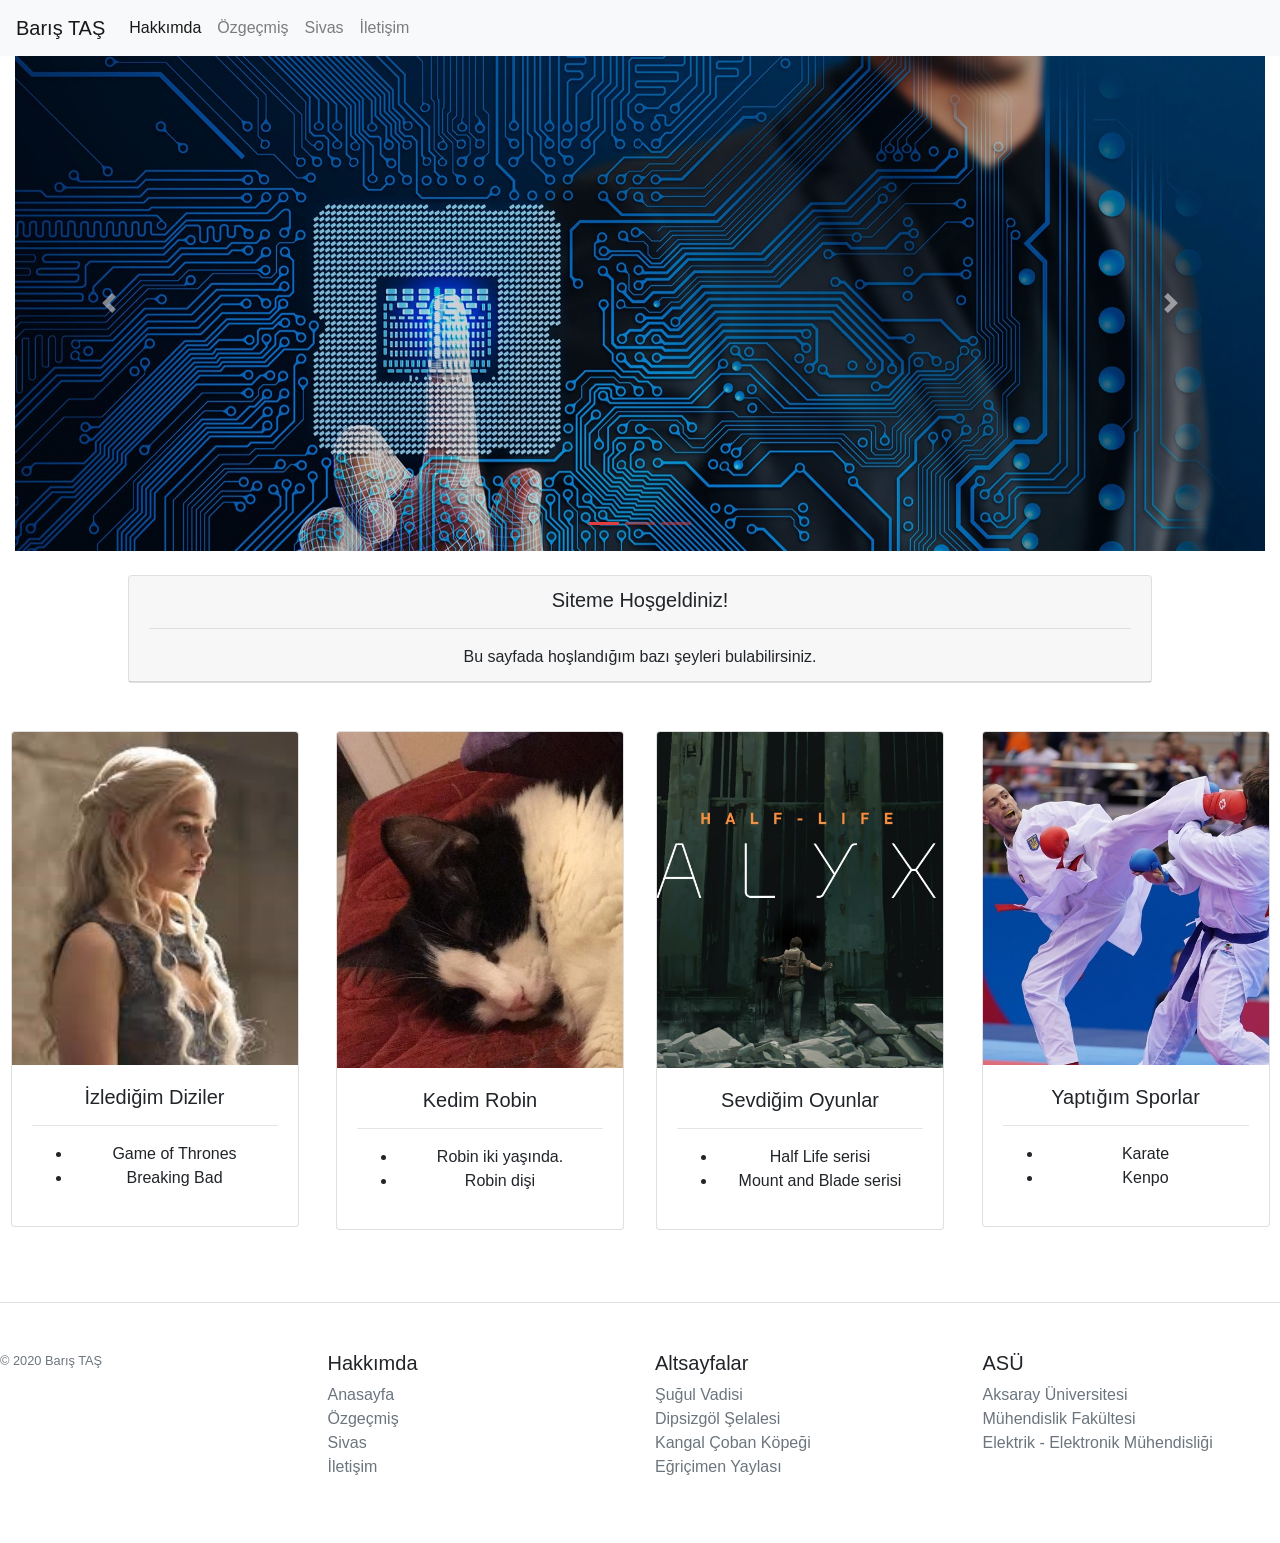
<file: index.html>
<!DOCTYPE html>
<html lang="en">

<head>
    <meta charset="UTF-8">
    <meta name="viewport" content="width=device-width, initial-scale=1.0">
    <link rel="stylesheet" href="css/bootstrap.min.css">
    <link rel="stylesheet" href="css/all.min.css">
    <title>Anasayfa</title>

</head>

<body>
    <!-- navbar start -->
    <nav class="navbar navbar-expand-lg navbar-light bg-light sticky-top">
        <a class="navbar-brand" href="./index.html">Barış TAŞ</a>
        <button class="navbar-toggler" type="button" data-toggle="collapse" data-target="#navbarNav"
            aria-controls="navbarNav" aria-expanded="false" aria-label="Toggle navigation">
            <span class="navbar-toggler-icon"></span>
        </button>
        <div class="collapse navbar-collapse" id="navbarNav">
            <ul class="navbar-nav">
                <li class="nav-item active">
                    <a class="nav-link" href="./index.html">Hakkımda<span class="sr-only">(current)</span></a>
                </li>
                <li class="nav-item ">
                    <a class="nav-link" href="./ozgecmis.html">Özgeçmiş<span class="sr-only">(current)</span></a>
                </li>
                <li class="nav-item">
                    <a class="nav-link " href="./sehrim.html">Sivas</a>
                </li>
                <li class="nav-item">
                    <a class="nav-link " href="./iletisim.html">İletişim</a>
                </li>
            </ul>
        </div>
    </nav>
    <!-- navbar end -->

    <!-- main page start -->
    <div class="container-fluid">
        <div class="row">
            <div class="col-sm">
                <!-- carousel start -->
                <div id="carouselExampleIndicators" class="carousel slide" data-ride="carousel">
                    <ol class="carousel-indicators">
                        <li data-target="#carouselExampleIndicators" data-slide-to="0" class="active"></li>
                        <li data-target="#carouselExampleIndicators" data-slide-to="1"></li>
                        <li data-target="#carouselExampleIndicators" data-slide-to="2"></li>
                    </ol>
                    <div class="carousel-inner">
                        <div class="carousel-item">
                            <img src="./media/mainpage/istanbul.jpg" class="d-block w-100" alt="">
                        </div>
                        <div class="carousel-item">
                            <img src="./media/mainpage/robin.jpg" class="d-block w-100" alt="">
                        </div>
                        <div class="carousel-item active">
                            <img src="./media/mainpage/okan-banner-enstituler-fen-bilgisayar-tezli.jpg"
                                class="d-block w-100" alt="">
                        </div>
                    </div>
                    <a class="carousel-control-prev" href="#carouselExampleIndicators" role="button" data-slide="prev">
                        <span class="carousel-control-prev-icon" aria-hidden="true"></span>
                        <span class="sr-only">Previous</span>
                    </a>
                    <a class="carousel-control-next" href="#carouselExampleIndicators" role="button" data-slide="next">
                        <span class="carousel-control-next-icon" aria-hidden="true"></span>
                        <span class="sr-only">Next</span>
                    </a>
                </div>
                <!-- carousel end -->
                <!-- cards start -->
                <div class="row">
                    <div class="card text-center mt-4 mx-auto" style="width: 1024px;">
                        <div class="card-header">
                            <h5 class="card-title">Siteme Hoşgeldiniz!</h5>
                            <hr>
                            <p class="card-text">Bu sayfada hoşlandığım bazı şeyleri bulabilirsiniz.</p>
                        </div>
                    </div>
                </div>
                <div class="row">
                    <div class="col-md-6 col-lg-3 text-center  col-sm-6 pt-5 mb-4 pl-1 ">
                        <div class="card mx-auto" style="width: 18rem;">
                            <img src="./media/mainpage/khalesii.jpg" style="width:%25;" class="card-img-top">
                            <div class="card-body">

                                <h5 class="card-title">İzlediğim Diziler</h5>
                                <hr>
                                <p class="card-text">
                                    <ul>
                                        <li>Game of Thrones</li>
                                        <li>Breaking Bad</li>
                                    </ul>
                                </p>
                            </div>
                        </div>
                    </div>
                    <div class="col-md-6 col-lg-3 text-center col-sm-6 pt-5 mb-4 ">
                        <div class="card mx-auto" style="width: 18rem;">
                            <img src="./media/mainpage/robin - Kopya.jpg" style="width:%25;" class="card-img-top">
                            <div class="card-body">
                                <h5 class="card-title">Kedim Robin</h5>
                                <hr>
                                <p class="card-text">
                                    <ul>
                                        <li>Robin iki yaşında.</li>
                                        <li>Robin dişi</li>
                                    </ul>
                                </p>
                            </div>
                        </div>
                    </div>
                    <div class="col-md-6 col-lg-3 text-center col-sm-6 pt-5 mb-4 ">
                        <div class="card mx-auto" style="width: 18rem;">
                            <img src="./media/mainpage/hl-alyx.jpg" style="width:%25;" class="card-img-top">
                            <div class="card-body">
                                <h5 class="card-title">Sevdiğim Oyunlar</h5>
                                <hr>
                                <p class="card-text">
                                    <ul>
                                        <li>Half Life serisi</li>
                                        <li>Mount and Blade serisi</li>
                                    </ul>
                                </p>
                            </div>
                        </div>
                    </div>
                    <div class="col-md-6 col-lg-3 text-center col-sm-6 pt-5 mb-4 pr-1">
                        <div class="card mx-auto" style="width: 18rem;">
                            <img src="./media/mainpage/karate.jpg" class="card-img-top">
                            <div class="card-body">
                                <h5 class="card-title">Yaptığım Sporlar</h5>
                                <hr>
                                <p class="card-text">
                                    <ul>
                                        <li>Karate</li>
                                        <li>Kenpo</li>
                                    </ul>
                                </p>
                            </div>
                        </div>
                    </div>
                </div>
                <!-- cards end -->
            </div>
        </div>
    </div>
    <!-- main page end -->
    <!-- footer start -->
    <div id="footer"></div>
    <!-- footer end -->
    <script src="js/jquery-3.4.1.slim.min.js"></script>
    <script src="js/popper.min.js"></script>
    <script src="js/bootstrap.min.js"></script>
    <script src="./footer.js"></script>
</body>

</html>
</file>
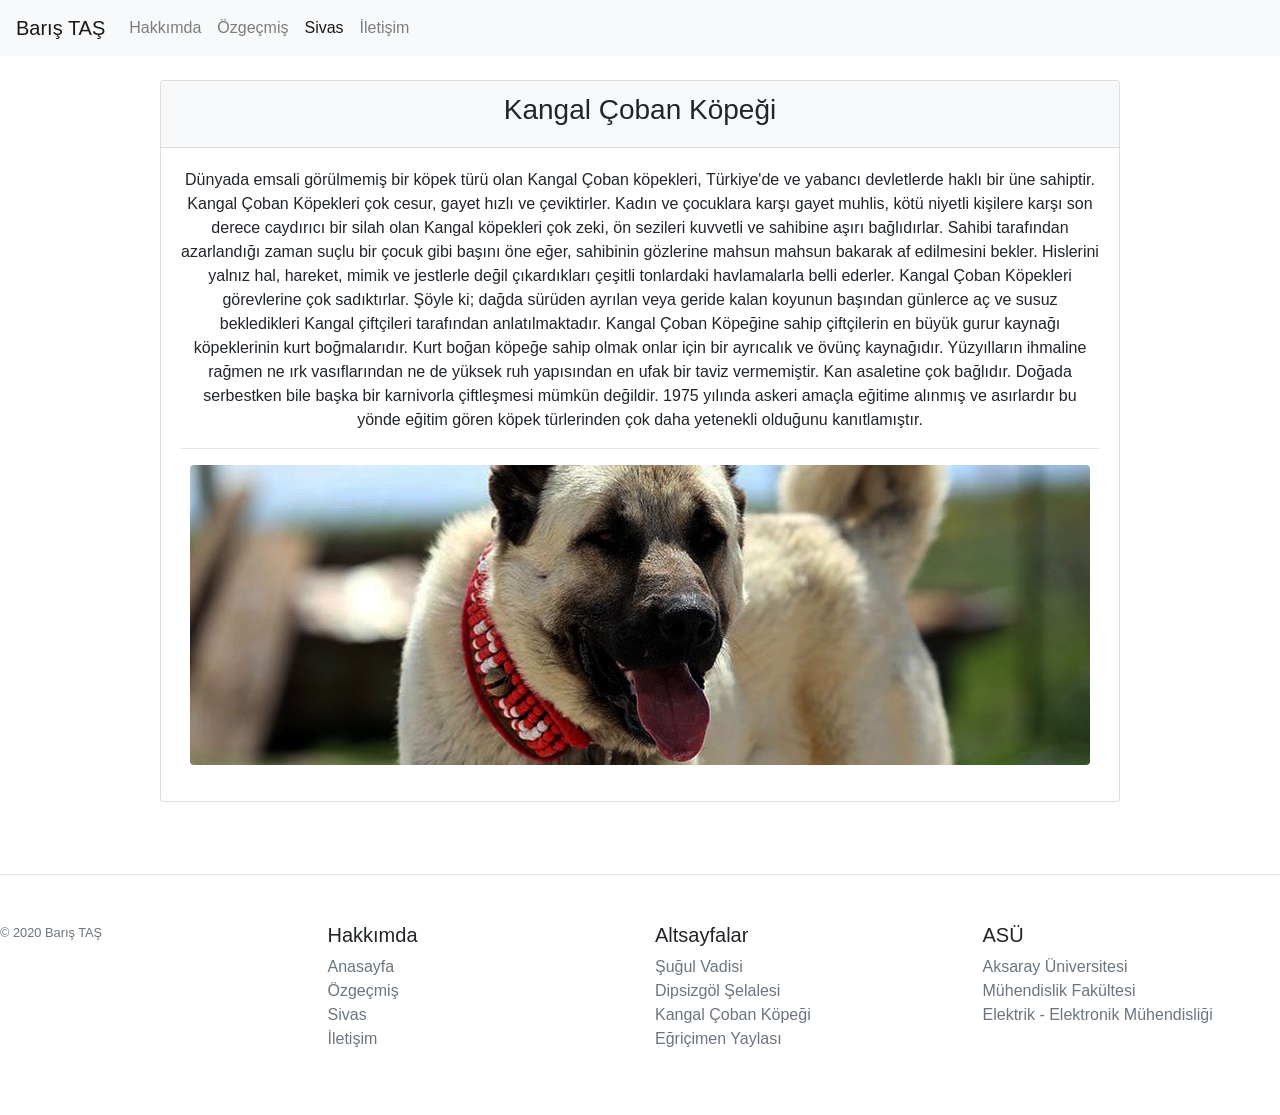
<file: kangal.html>
<!DOCTYPE html>
<html lang="en">

<head>
    <meta charset="UTF-8">
    <meta name="viewport" content="width=device-width, initial-scale=1.0">
    <title>Sivas - Kangal Köpeği</title>
    <link rel="stylesheet" href="css/bootstrap.min.css">
    <link rel="stylesheet" href="css/all.min.css">
</head>

<body>
    <!-- navbar start -->
    <nav class="navbar navbar-expand-lg navbar-light bg-light sticky-top">
        <a class="navbar-brand" href="./index.html">Barış TAŞ</a>
        <button class="navbar-toggler" type="button" data-toggle="collapse" data-target="#navbarNav"
            aria-controls="navbarNav" aria-expanded="false" aria-label="Toggle navigation">
            <span class="navbar-toggler-icon"></span>
        </button>
        <div class="collapse navbar-collapse" id="navbarNav">
            <ul class="navbar-nav">
                <li class="nav-item">
                    <a class="nav-link" href="./index.html">Hakkımda<span class="sr-only">(current)</span></a>
                </li>
                <li class="nav-item ">
                    <a class="nav-link" href="./ozgecmis.html">Özgeçmiş<span class="sr-only">(current)</span></a>
                </li>
                <li class="nav-item active">
                    <a class="nav-link" href="./sehrim.html">Sivas</a>
                </li>
                <li class="nav-item">
                    <a class="nav-link " href="./iletisim.html">İletişim</a>
                </li>
            </ul>
        </div>
    </nav>
    <!-- navbar end -->
    <!-- main page start -->
    <div class="row">
        <div class="col">
            <div class="card mx-auto mb-4 mt-4 w-75">
                <div class="card-header text-center bg-light">
                    <h3>Kangal Çoban Köpeği</h1>
                </div>
                <div class="card-body">
                    <div class="card-text text-center">
                        <p>
                            Dünyada emsali görülmemiş bir köpek türü olan Kangal Çoban köpekleri, Türkiye'de ve yabancı
                            devletlerde haklı bir üne sahiptir. Kangal Çoban Köpekleri çok cesur, gayet hızlı ve
                            çeviktirler. Kadın ve çocuklara karşı gayet muhlis, kötü niyetli kişilere karşı son derece
                            caydırıcı bir silah olan Kangal köpekleri çok zeki, ön sezileri kuvvetli ve sahibine aşırı
                            bağlıdırlar. Sahibi tarafından azarlandığı zaman suçlu bir çocuk gibi başını öne eğer,
                            sahibinin gözlerine mahsun mahsun bakarak af edilmesini bekler. Hislerini yalnız hal,
                            hareket, mimik ve jestlerle değil çıkardıkları çeşitli tonlardaki havlamalarla belli
                            ederler.

                            Kangal Çoban Köpekleri görevlerine çok sadıktırlar. Şöyle ki; dağda sürüden ayrılan veya
                            geride kalan koyunun başından günlerce aç ve susuz bekledikleri Kangal çiftçileri tarafından
                            anlatılmaktadır.

                            Kangal Çoban Köpeğine sahip çiftçilerin en büyük gurur kaynağı köpeklerinin kurt
                            boğmalarıdır. Kurt boğan köpeğe sahip olmak onlar için bir ayrıcalık ve övünç kaynağıdır.

                            Yüzyılların ihmaline rağmen ne ırk vasıflarından ne de yüksek ruh yapısından en ufak bir
                            taviz vermemiştir. Kan asaletine çok bağlıdır. Doğada serbestken bile başka bir karnivorla
                            çiftleşmesi mümkün değildir. 1975 yılında askeri amaçla eğitime alınmış ve asırlardır bu
                            yönde eğitim gören köpek türlerinden çok daha yetenekli olduğunu kanıtlamıştır.
                            <hr>
                            <img src="./media/sivas/kangal.jpg" alt="" class="img-fluid rounded mx-auto">
                        </p>
                    </div>

                </div>
            </div>
        </div>
    </div>
    </div>
    <!-- main page end -->
    <!-- footer start -->
    <div id="footer"></div>
    <!-- footer end -->
    <script src="./footer.js"></script>
    <script src="js/jquery-3.4.1.slim.min.js"></script>
    <script src="js/popper.min.js"></script>
    <script src="js/bootstrap.min.js"></script>
</body>

</html>
</file>
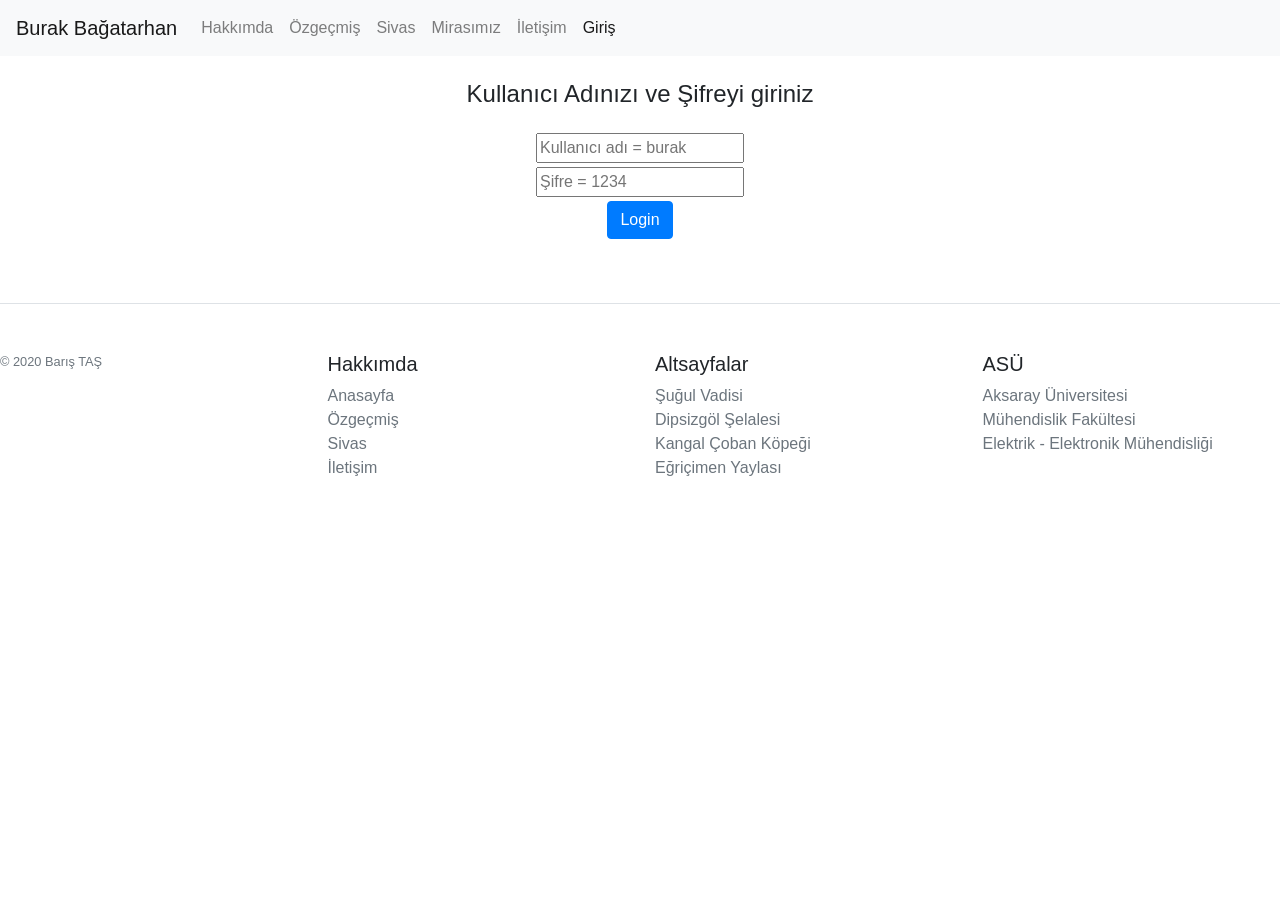
<file: logTrue.html>
<!-- Bu sayfa login submit olunca açılan sayfadır -->
<!DOCTYPE html>
<html lang="en">
<head>
    <meta charset="UTF-8">
    <meta name="viewport" content="width=device-width, initial-scale=1.0">
    <title>Login formunun yollandığı sayfa</title>
</head>
<body>
<?php
if (isset($_POST['login']) && !empty($_POST['username']) && !empty($_POST['password'])) {
if ($_POST['username'] == 'burak' && $_POST['password'] == '1234') {
    echo '<h3>Doğru bilgileri girdin ', $_POST['username'], "<br> Sekiz saniye içinde anasayfaya yönlendirilecek.</h3>";
    header( "refresh:8;url=index.html" );
    // header 8 saniye sonra index.html'e yönlendirme yapacak
}else {
    echo "<script>
    alert('Yanlış bilgi girildi. Tamama tıklanınca login sayfasına yönlendirilecek.');
    window.location = 'login.html' </script>";
    // Alert bir javascript fonksiyonu. Bundan dolayı script etiketiyle yazıldı. Giriş bilgileri yanlışsa alert box açacak.
    // Alert box'ta ok'e basınca login sayfasına geri gideceğiz.
}
}
?>
</body>
</html>
</file>
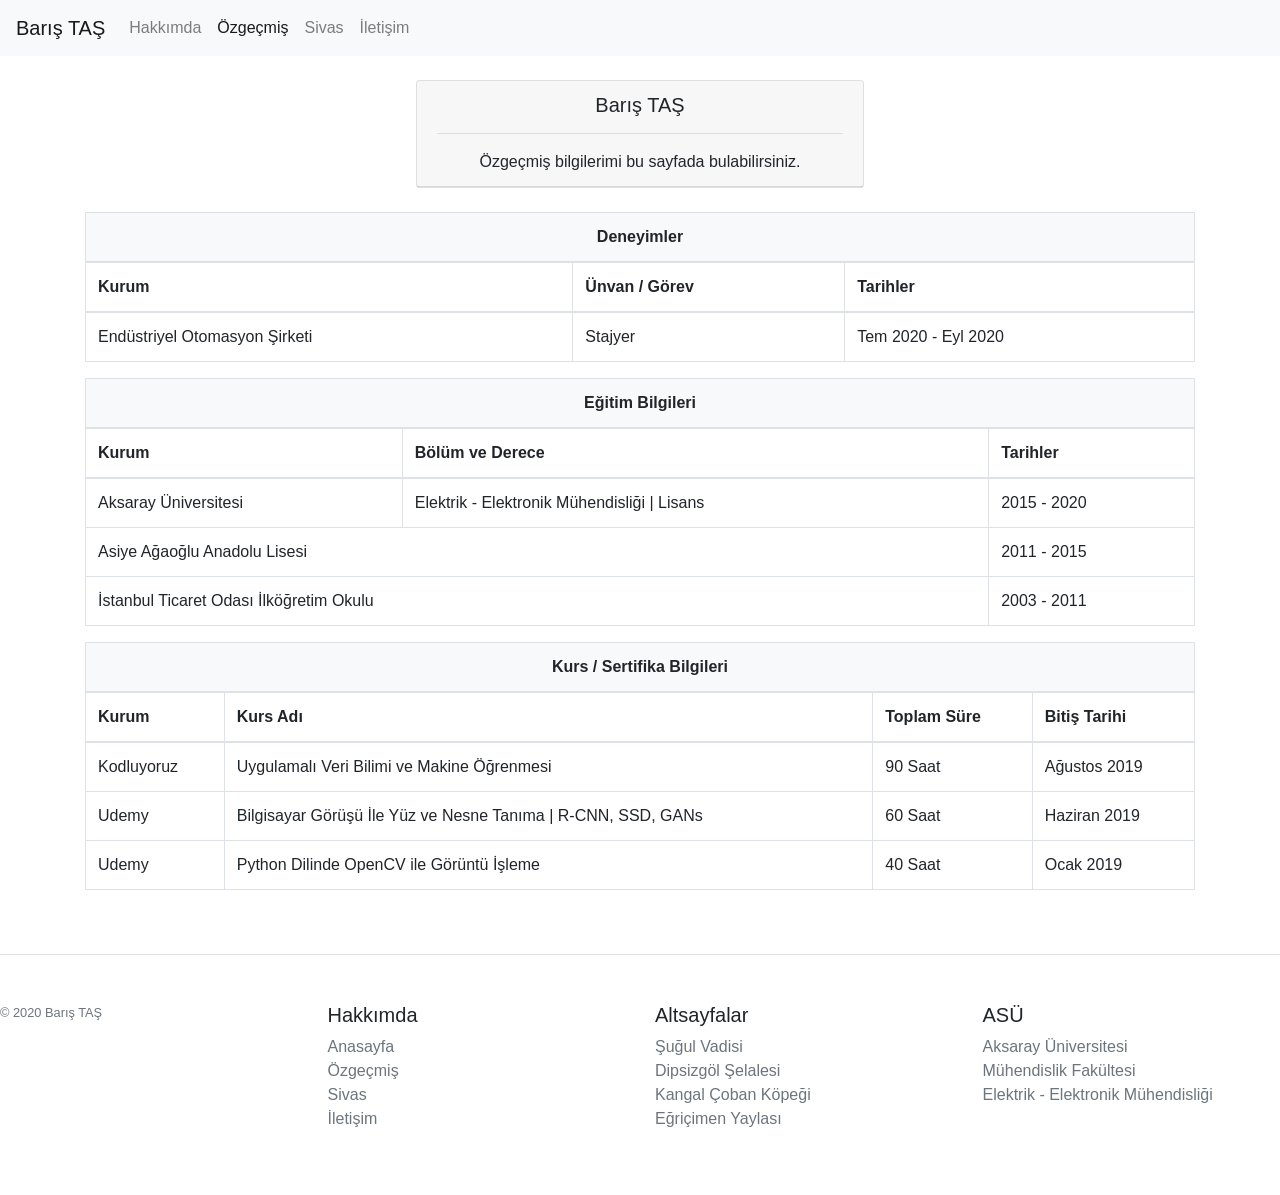
<file: ozgecmis.html>
<!DOCTYPE html>
<html lang="en">

<head>
    <meta charset="UTF-8">
    <meta name="viewport" content="width=device-width, initial-scale=1.0">
    <title>Özgeçmiş</title>
    <link rel="stylesheet" href="css/bootstrap.min.css">
    <link rel="stylesheet" href="css/all.min.css">
</head>

<body>
    <!-- navbar start -->
    <nav class="navbar navbar-expand-lg navbar-light bg-light sticky-top">
        <a class="navbar-brand" href="./index.html">Barış TAŞ</a>
        <button class="navbar-toggler" type="button" data-toggle="collapse" data-target="#navbarNav"
            aria-controls="navbarNav" aria-expanded="false" aria-label="Toggle navigation">
            <span class="navbar-toggler-icon"></span>
        </button>
        <div class="collapse navbar-collapse" id="navbarNav">
            <ul class="navbar-nav">
                <li class="nav-item">
                    <a class="nav-link" href="./index.html">Hakkımda<span class="sr-only">(current)</span></a>
                </li>
                <li class="nav-item active">
                    <a class="nav-link" href="./ozgecmis.html">Özgeçmiş<span class="sr-only">(current)</span></a>
                </li>
                <li class="nav-item">
                    <a class="nav-link" href="./sehrim.html">Sivas</a>
                </li>
                <li class="nav-item">
                    <a class="nav-link " href="./iletisim.html">İletişim</a>
                </li>
            </ul>
        </div>
    </nav>
    <!-- navbar end -->
    <div class="container">
        <div class="row">
            <div class="card text-center mt-4 mb-4 mx-auto" style="width: 448px;">
                <div class="card-header">
                    <h5 class="card-title">Barış TAŞ</h5>
                    <hr>
                    <p class="card-text">Özgeçmiş bilgilerimi bu sayfada bulabilirsiniz.</p>
                </div>
            </div>
        </div>
        <!-- jobs tab start -->
        <div class="row">
            <div class="col-sm">
                <table class="table table-bordered">
                    <thead>
                        <tr scope="col">
                            <th scope="col" colspan="3" class="text-center bg-light">Deneyimler</th>
                        </tr>
                        <tr>
                            <th scope="col">Kurum</th>
                            <th scope="col">Ünvan / Görev</th>
                            <th scope="col">Tarihler</th>
                        </tr>
                    </thead>
                    <tbody>
                        <tr>
                            <td>Endüstriyel Otomasyon Şirketi</td>
                            <td>Stajyer</td>
                            <td>Tem 2020 - Eyl 2020</td>
                        </tr>
                    </tbody>
                </table>
            </div>
        </div>
        <!-- jobs tab end -->
        <!-- schools start -->
        <div class="row">
            <div class="col-sm">
                <table class="table table-bordered">
                    <thead>
                        <tr scope="col">
                            <th scope="col" colspan="3" class="text-center bg-light">Eğitim Bilgileri</th>
                        </tr>
                        <tr>
                            <th scope="col">Kurum</th>
                            <th scope="col">Bölüm ve Derece</th>
                            <th scope="col">Tarihler</th>
                        </tr>
                    </thead>
                    <tbody>
                        <tr>
                            <td>Aksaray Üniversitesi</td>
                            <td>Elektrik - Elektronik Mühendisliği | Lisans</td>
                            <td>2015 - 2020</td>
                        </tr>
                        <tr>
                            <td colspan="2">Asiye Ağaoğlu Anadolu Lisesi</td>
                            <td>2011 - 2015</td>
                        </tr>
                        <tr>
                            <td colspan="2">İstanbul Ticaret Odası İlköğretim Okulu</td>
                            <td>2003 - 2011</td>
                        </tr>
                    </tbody>
                </table>
            </div>
        </div>
        <!-- schools end -->
        <!-- certificates start -->
        <div class="row">
            <div class="col-sm">
                <table class="table table-bordered">
                    <thead>
                        <tr scope="col">
                            <th scope="col" colspan="4" class="text-center bg-light">Kurs / Sertifika Bilgileri</th>
                        </tr>
                        <tr>
                            <th scope="col">Kurum</th>
                            <th scope="col">Kurs Adı</th>
                            <th scope="col">Toplam Süre</th>
                            <th scope="col">Bitiş Tarihi</th>
                        </tr>
                    </thead>
                    <tbody>
                        <tr>
                            <td>Kodluyoruz</td>
                            <td>Uygulamalı Veri Bilimi ve Makine Öğrenmesi</td>
                            <td>90 Saat</td>
                            <td>Ağustos 2019</td>
                        </tr>
                        <tr>
                            <td>Udemy</td>
                            <td>Bilgisayar Görüşü İle Yüz ve Nesne Tanıma | R-CNN, SSD, GANs</td>
                            <td>60 Saat</td>
                            <td>Haziran 2019</td>
                        </tr>
                        <tr>
                            <td>Udemy</td>
                            <td>Python Dilinde OpenCV ile Görüntü İşleme</td>
                            <td>40 Saat</td>
                            <td>Ocak 2019</td>
                        </tr>
                    </tbody>
                </table>
            </div>
        </div>
        <!-- certificates end -->
    </div>
    <!-- footer start -->
    <div id="footer"></div>
    <!-- footer end -->
    <script src="./footer.js"></script>
    <script src="js/jquery-3.4.1.slim.min.js"></script>
    <script src="js/popper.min.js"></script>
    <script src="js/bootstrap.min.js"></script>
</body>

</html>
</file>
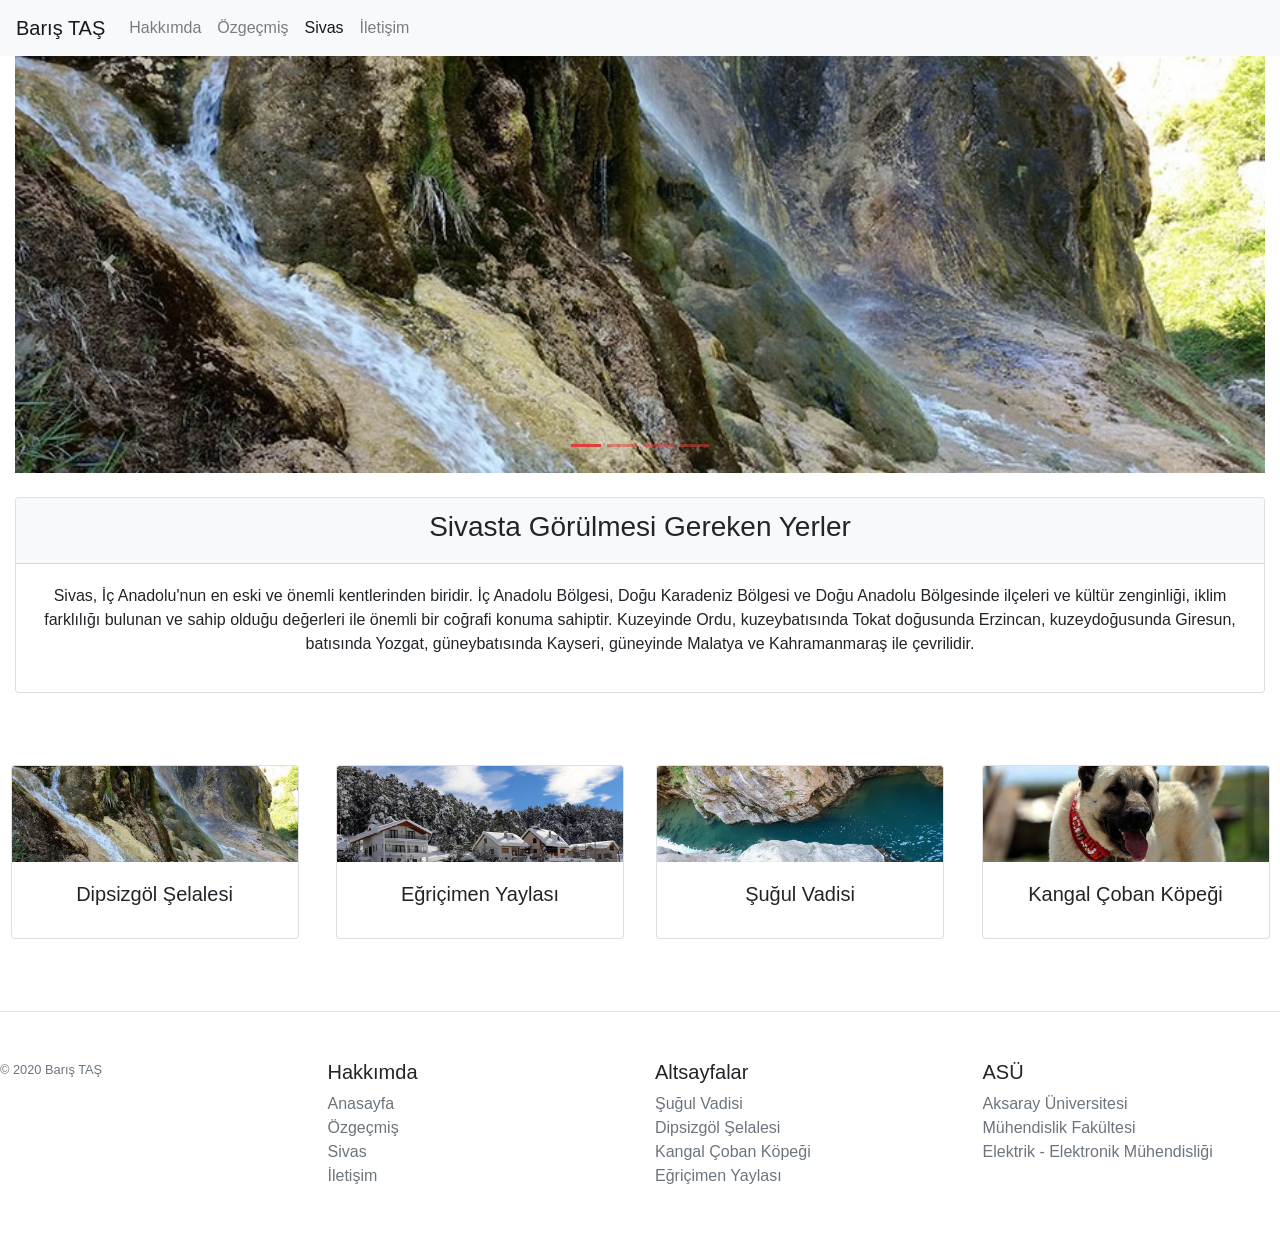
<file: sehrim.html>
<!DOCTYPE html>
<html lang="en">

<head>
    <meta charset="UTF-8">
    <meta name="viewport" content="width=device-width, initial-scale=1.0">
    <title>Sivas</title>
    <link rel="stylesheet" href="css/bootstrap.min.css">
    <link rel="stylesheet" href="css/all.min.css">
</head>

<body>
    <!-- navbar start -->
    <nav class="navbar navbar-expand-lg navbar-light bg-light sticky-top">
        <a class="navbar-brand" href="./index.html">Barış TAŞ</a>
        <button class="navbar-toggler" type="button" data-toggle="collapse" data-target="#navbarNav"
            aria-controls="navbarNav" aria-expanded="false" aria-label="Toggle navigation">
            <span class="navbar-toggler-icon"></span>
        </button>
        <div class="collapse navbar-collapse" id="navbarNav">
            <ul class="navbar-nav">
                <li class="nav-item">
                    <a class="nav-link" href="./index.html">Hakkımda<span class="sr-only">(current)</span></a>
                </li>
                <li class="nav-item ">
                    <a class="nav-link" href="./ozgecmis.html">Özgeçmiş<span class="sr-only">(current)</span></a>
                </li>
                <li class="nav-item active">
                    <a class="nav-link" href="./sehrim.html">Sivas</a>
                </li>
                <li class="nav-item">
                    <a class="nav-link " href="./iletisim.html">İletişim</a>
                </li>
            </ul>
        </div>
    </nav>
    <!-- navbar end -->
    <!-- carousel start -->
    <div class="container-fluid">
        <div id="carouselExampleIndicators" class="carousel slide" data-ride="carousel">
            <ol class="carousel-indicators">
                <li data-target="#carouselExampleIndicators" data-slide-to="0" class="active"></li>
                <li data-target="#carouselExampleIndicators" data-slide-to="1"></li>
                <li data-target="#carouselExampleIndicators" data-slide-to="2"></li>
                <li data-target="#carouselExampleIndicators" data-slide-to="3"></li>
            </ol>
            <div class="carousel-inner">
                <div class="carousel-item active"><a href="./selale.html">
                        <img src="./media/sivas/Dipsizgol-Selalesi_014(1).jpg" class="d-block w-100" alt="">
                    </a></div>
                <div class="carousel-item"><a href="./yayla.html">
                        <img src="./media/sivas/Egricimen-Yaylasi_metin.jpg" class="d-block w-100" alt="">
                    </a></div>
                <div class="carousel-item"><a href="./kangal.html">
                        <img src="./media/sivas/kangal.jpg" class="d-block w-100" alt="">
                    </a></div>
                <div class="carousel-item"><a href="./vadi.html">
                        <img src="./media/sivas/Sugul-Vadisi_metin.jpg" class="d-block w-100" alt="">
                    </a></div>
            </div>
            <a class="carousel-control-prev" href="#carouselExampleIndicators" role="button" data-slide="prev">
                <span class="carousel-control-prev-icon" aria-hidden="true"></span>
                <span class="sr-only">Previous</span>
            </a>
            <a class="carousel-control-next" href="#carouselExampleIndicators" role="button" data-slide="next">
                <span class="carousel-control-next-icon" aria-hidden="true"></span>
                <span class="sr-only">Next</span>
            </a>
        </div>
        <!-- carousel end -->
        <!-- main page start -->
        <div class="row">
            <div class="col">
                <div class="card mx-auto mb-4 mt-4">
                    <div class="card-header text-center bg-light">
                        <h3>Sivasta Görülmesi Gereken Yerler</h1>
                    </div>
                    <div class="card-body">
                        <div class="card-text text-center">
                            <p>
                                Sivas, İç Anadolu'nun en eski ve önemli kentlerinden biridir. İç Anadolu Bölgesi, Doğu
                                Karadeniz Bölgesi ve Doğu Anadolu Bölgesinde ilçeleri ve kültür zenginliği, iklim
                                farklılığı bulunan ve sahip olduğu değerleri ile önemli bir coğrafi konuma sahiptir.
                                Kuzeyinde Ordu, kuzeybatısında Tokat doğusunda Erzincan, kuzeydoğusunda Giresun,
                                batısında Yozgat, güneybatısında Kayseri, güneyinde Malatya ve Kahramanmaraş ile
                                çevrilidir.
                            </p>
                        </div>
                    </div>
                </div>
            </div>
        </div>
        <div class="row">
            <div class="col-md-6 col-lg-3 text-center  col-sm-6 pt-5 mb-4 pl-1 ">
                <div class="card mx-auto" style="width: 18rem;">
                    <img src="./media/sivas/Dipsizgol-Selalesi_014(1).jpg" style="width:%25;" class="card-img-top"
                        alt="...">
                    <div class="card-body">
                        <h5 class="card-title">Dipsizgöl Şelalesi</h5>
                        <a href="./selale.html" class=" stretched-link"></a>
                    </div>
                </div>
            </div>
            <div class="col-md-6 col-lg-3 text-center col-sm-6 pt-5 mb-4 ">
                <div class="card mx-auto" style="width: 18rem;">
                    <img src="./media/sivas/Egricimen-Yaylasi_metin.jpg" style="width:%25;" class="card-img-top"
                        alt="...">
                    <div class="card-body">
                        <h5 class="card-title">Eğriçimen Yaylası</h5>
                        <a href="./yayla.html" class=" stretched-link"></a>
                    </div>
                </div>
            </div>
            <div class="col-md-6 col-lg-3 text-center col-sm-6 pt-5 mb-4 ">
                <div class="card mx-auto" style="width: 18rem;">
                    <img src="./media/sivas/Sugul-Vadisi_metin.jpg" style="width:%25;" class="card-img-top" alt="...">
                    <div class="card-body">
                        <h5 class="card-title">Şuğul Vadisi</h5>
                        <a href="./vadi.html" class=" stretched-link"></a>
                    </div>
                </div>
            </div>
            <div class="col-md-6 col-lg-3 text-center col-sm-6 pt-5 mb-4 pr-1">
                <div class="card mx-auto" style="width: 18rem;">
                    <img src="./media/sivas/kangal.jpg" class="card-img-top" alt="...">
                    <div class="card-body">
                        <h5 class="card-title">Kangal Çoban Köpeği</h5>
                        <a href="./kangal.html" class=" stretched-link"></a>
                    </div>
                </div>
            </div>
        </div>
    </div>
    <!-- main page end -->
    <!-- footer start -->
    <div id="footer"></div>
    <!-- footer end -->
    <script src="./footer.js"></script>
    <script src="js/jquery-3.4.1.slim.min.js"></script>
    <script src="js/popper.min.js"></script>
    <script src="js/bootstrap.min.js"></script>
</body>
</html>
</file>
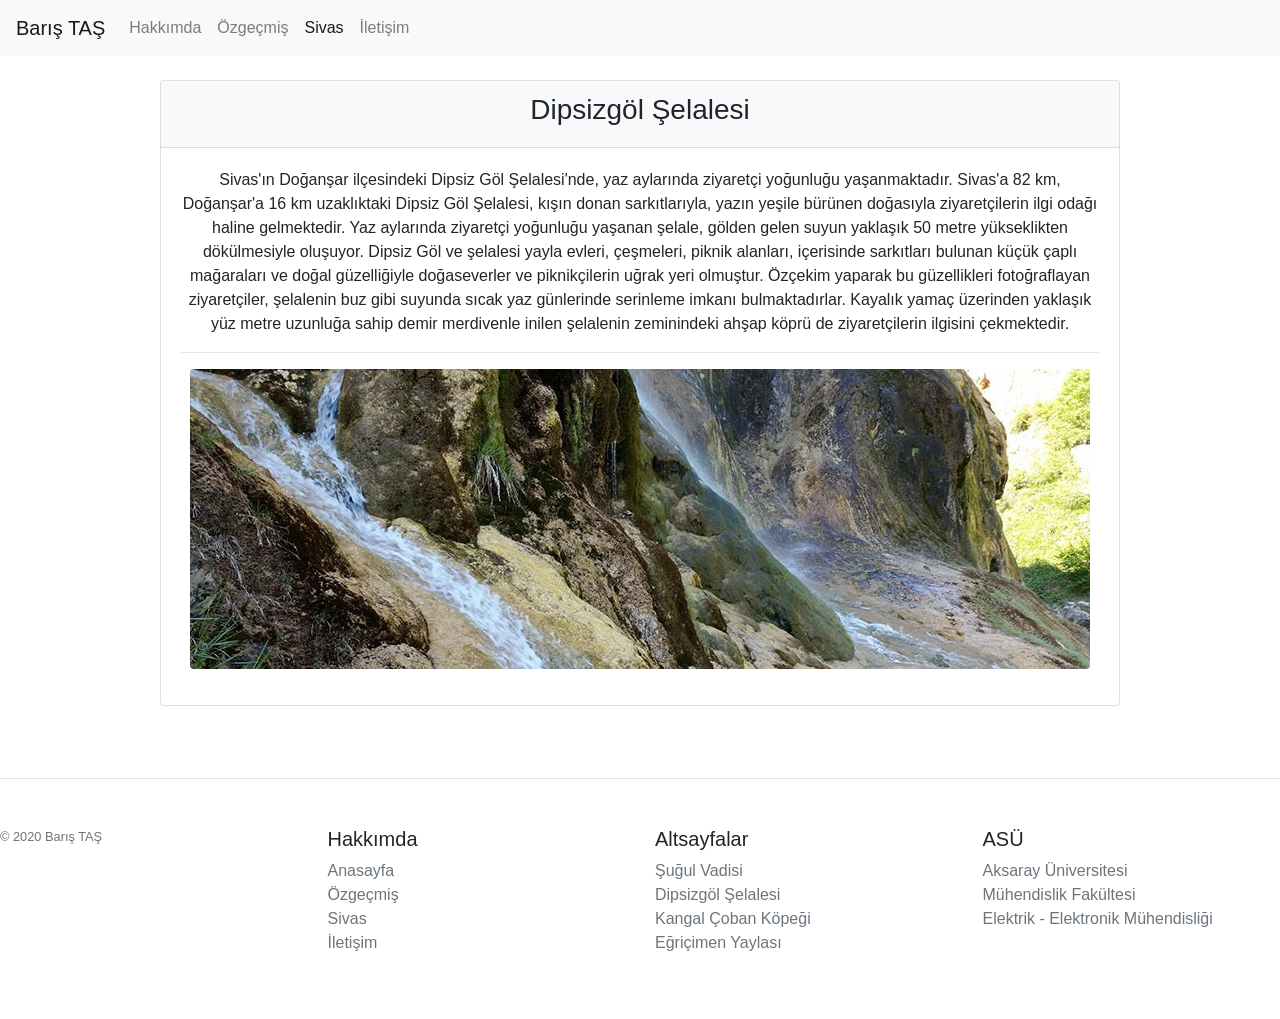
<file: selale.html>
<!DOCTYPE html>
<html lang="en">
<head>
    <meta charset="UTF-8">
    <meta name="viewport" content="width=device-width, initial-scale=1.0">
    <title>Sivas - Dipsizgöl Şelalesi</title>
    <link rel="stylesheet" href="css/bootstrap.min.css">
    <link rel="stylesheet" href="css/all.min.css">
</head>
<body>
    <!-- navbar start -->
    <nav class="navbar navbar-expand-lg navbar-light bg-light sticky-top">
        <a class="navbar-brand" href="./index.html">Barış TAŞ</a>
        <button class="navbar-toggler" type="button" data-toggle="collapse" data-target="#navbarNav"
            aria-controls="navbarNav" aria-expanded="false" aria-label="Toggle navigation">
            <span class="navbar-toggler-icon"></span>
        </button>
        <div class="collapse navbar-collapse" id="navbarNav">
            <ul class="navbar-nav">
                <li class="nav-item">
                    <a class="nav-link" href="./index.html">Hakkımda<span class="sr-only">(current)</span></a>
                </li>
                <li class="nav-item ">
                    <a class="nav-link" href="./ozgecmis.html">Özgeçmiş<span class="sr-only">(current)</span></a>
                </li>
                <li class="nav-item active">
                    <a class="nav-link" href="./sehrim.html">Sivas</a>
                </li>
                <li class="nav-item">
                    <a class="nav-link " href="./iletisim.html">İletişim</a>
                </li>
            </ul>
        </div>
    </nav>
    <!-- navbar end -->
        <!-- main page start -->
        <div class="row">
            <div class="col">
                <div class="card mx-auto mb-4 mt-4 w-75">
                    <div class="card-header text-center bg-light">
                        <h3>Dipsizgöl Şelalesi</h1>
                    </div>
                    <div class="card-body">
                        <div class="card-text text-center">
                            <p>
                                Sivas'ın Doğanşar ilçesindeki Dipsiz Göl Şelalesi'nde, yaz aylarında ziyaretçi yoğunluğu yaşanmaktadır.
                                Sivas'a 82 km, Doğanşar'a 16 km uzaklıktaki Dipsiz Göl Şelalesi, kışın donan sarkıtlarıyla, yazın yeşile bürünen doğasıyla ziyaretçilerin ilgi odağı haline gelmektedir.
                                
                                Yaz aylarında ziyaretçi yoğunluğu yaşanan şelale, gölden gelen suyun yaklaşık 50 metre yükseklikten dökülmesiyle oluşuyor.
                                
                                Dipsiz Göl ve şelalesi yayla evleri, çeşmeleri, piknik alanları, içerisinde sarkıtları bulunan küçük çaplı mağaraları ve doğal güzelliğiyle doğaseverler ve piknikçilerin uğrak yeri olmuştur.
                                
                                Özçekim yaparak bu güzellikleri fotoğraflayan ziyaretçiler, şelalenin buz gibi suyunda sıcak yaz günlerinde serinleme imkanı bulmaktadırlar.
                                
                                Kayalık yamaç üzerinden yaklaşık yüz metre uzunluğa sahip demir merdivenle inilen şelalenin zeminindeki ahşap köprü de ziyaretçilerin ilgisini çekmektedir.
                            <hr>
                                <img src="./media/sivas/Dipsizgol-Selalesi_014(1).jpg" alt="" class="img-fluid rounded mx-auto">
                            </p>
                        </div>
                    </div>
                </div>
            </div>
        </div>
    </div>
    <!-- main page end -->
            <!-- footer start -->
            <div id="footer"></div>
            <!-- footer end -->
            <script src="./footer.js"></script>
    <script src="js/jquery-3.4.1.slim.min.js"></script>
    <script src="js/popper.min.js"></script>
    <script src="js/bootstrap.min.js"></script>
</body>
</html>
</file>
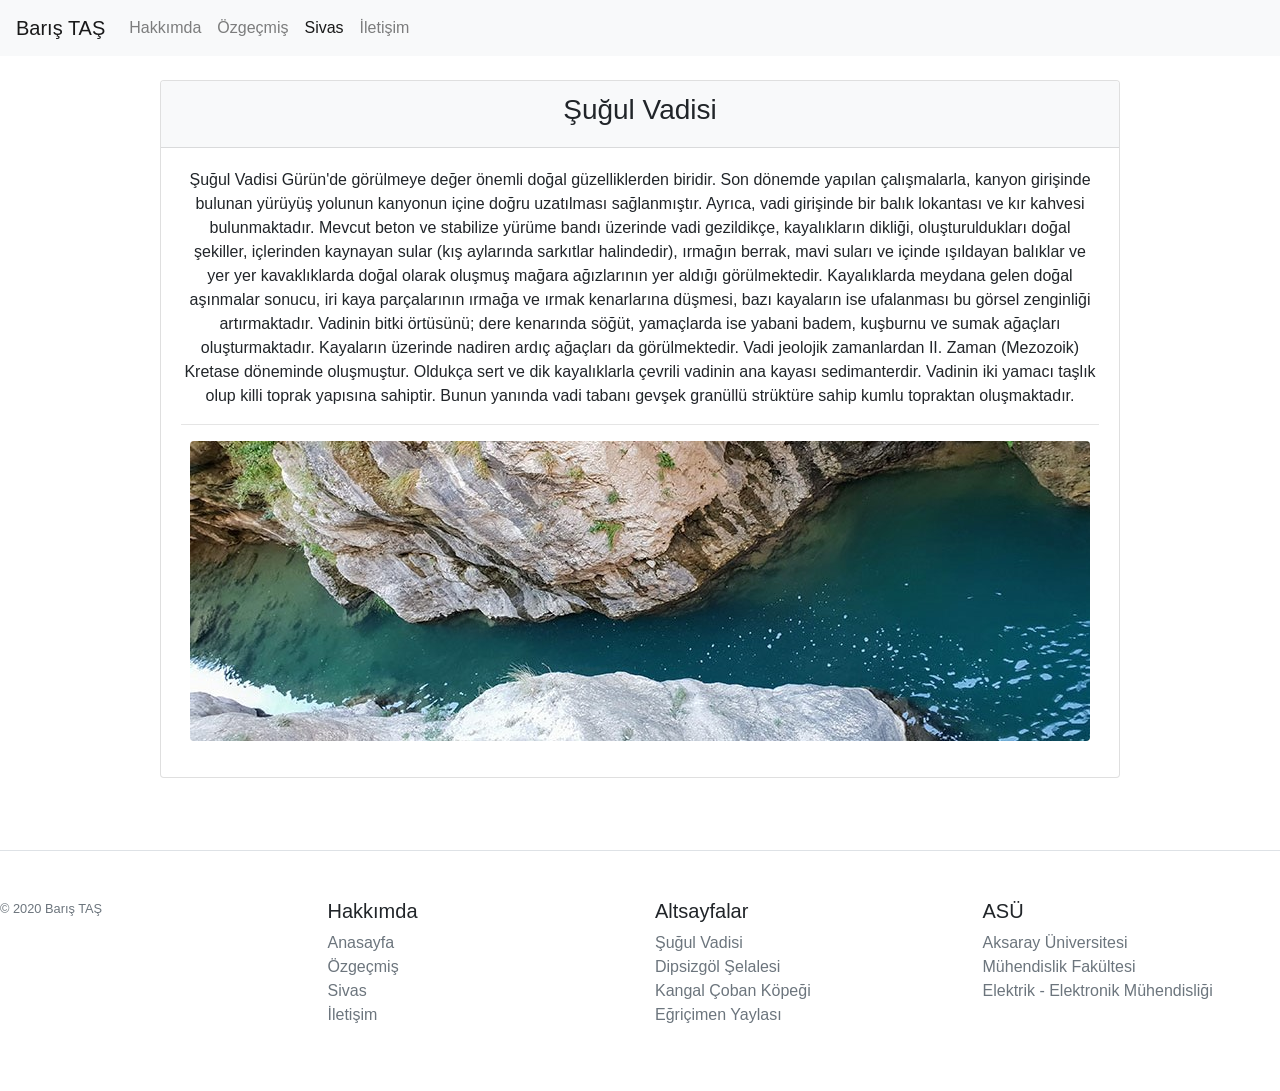
<file: vadi.html>
<!DOCTYPE html>
<html lang="en">

<head>
    <meta charset="UTF-8">
    <meta name="viewport" content="width=device-width, initial-scale=1.0">
    <title>Sivas - Şuğul Vadisi</title>
    <link rel="stylesheet" href="css/bootstrap.min.css">
    <link rel="stylesheet" href="css/all.min.css">
</head>

<body>
    <!-- navbar start -->
    <nav class="navbar navbar-expand-lg navbar-light bg-light sticky-top">
        <a class="navbar-brand" href="./index.html">Barış TAŞ</a>
        <button class="navbar-toggler" type="button" data-toggle="collapse" data-target="#navbarNav"
            aria-controls="navbarNav" aria-expanded="false" aria-label="Toggle navigation">
            <span class="navbar-toggler-icon"></span>
        </button>
        <div class="collapse navbar-collapse" id="navbarNav">
            <ul class="navbar-nav">
                <li class="nav-item">
                    <a class="nav-link" href="./index.html">Hakkımda<span class="sr-only">(current)</span></a>
                </li>
                <li class="nav-item ">
                    <a class="nav-link" href="./ozgecmis.html">Özgeçmiş<span class="sr-only">(current)</span></a>
                </li>
                <li class="nav-item active">
                    <a class="nav-link" href="./sehrim.html">Sivas</a>
                </li>
                <li class="nav-item">
                    <a class="nav-link " href="./iletisim.html">İletişim</a>
                </li>
            </ul>
        </div>
    </nav>
    <!-- navbar end -->
    <!-- main page start -->
    <div class="row">
        <div class="col">
            <div class="card mx-auto mb-4 mt-4 w-75">
                <div class="card-header text-center bg-light">
                    <h3>Şuğul Vadisi</h1>
                </div>
                <div class="card-body">
                    <div class="card-text text-center">
                        <p>Şuğul Vadisi Gürün'de görülmeye değer önemli doğal güzelliklerden biridir. Son dönemde
                            yapılan çalışmalarla, kanyon girişinde bulunan yürüyüş yolunun kanyonun içine doğru
                            uzatılması sağlanmıştır. Ayrıca, vadi girişinde bir balık lokantası ve kır kahvesi
                            bulunmaktadır.
                            Mevcut beton ve stabilize yürüme bandı üzerinde vadi gezildikçe, kayalıkların dikliği,
                            oluşturuldukları doğal şekiller, içlerinden kaynayan sular (kış aylarında sarkıtlar
                            halindedir), ırmağın berrak, mavi suları ve içinde ışıldayan balıklar ve yer yer
                            kavaklıklarda doğal olarak oluşmuş mağara ağızlarının yer aldığı görülmektedir.
                            Kayalıklarda meydana gelen doğal aşınmalar sonucu, iri kaya parçalarının ırmağa ve ırmak
                            kenarlarına düşmesi, bazı kayaların ise ufalanması bu görsel zenginliği artırmaktadır.
                            Vadinin bitki örtüsünü; dere kenarında söğüt, yamaçlarda ise yabani badem, kuşburnu ve sumak
                            ağaçları oluşturmaktadır. Kayaların üzerinde nadiren ardıç ağaçları da görülmektedir.
                            Vadi jeolojik zamanlardan II. Zaman (Mezozoik) Kretase döneminde oluşmuştur. Oldukça sert ve
                            dik kayalıklarla çevrili vadinin ana kayası sedimanterdir. Vadinin iki yamacı taşlık olup
                            killi toprak yapısına sahiptir. Bunun yanında vadi tabanı gevşek granüllü strüktüre sahip
                            kumlu topraktan oluşmaktadır.
                            <hr>
                            <img src="./media/sivas/Sugul-Vadisi_metin.jpg" alt="" class="img-fluid rounded mx-auto">
                        </p>
                    </div>
                </div>
            </div>
        </div>
    </div>
    </div>
    <!-- main page end -->
    <!-- footer start -->
    <div id="footer"></div>
    <!-- footer end -->
    <script src="./footer.js"></script>
    <script src="js/jquery-3.4.1.slim.min.js"></script>
    <script src="js/popper.min.js"></script>
    <script src="js/bootstrap.min.js"></script>
</body>

</html>
</file>
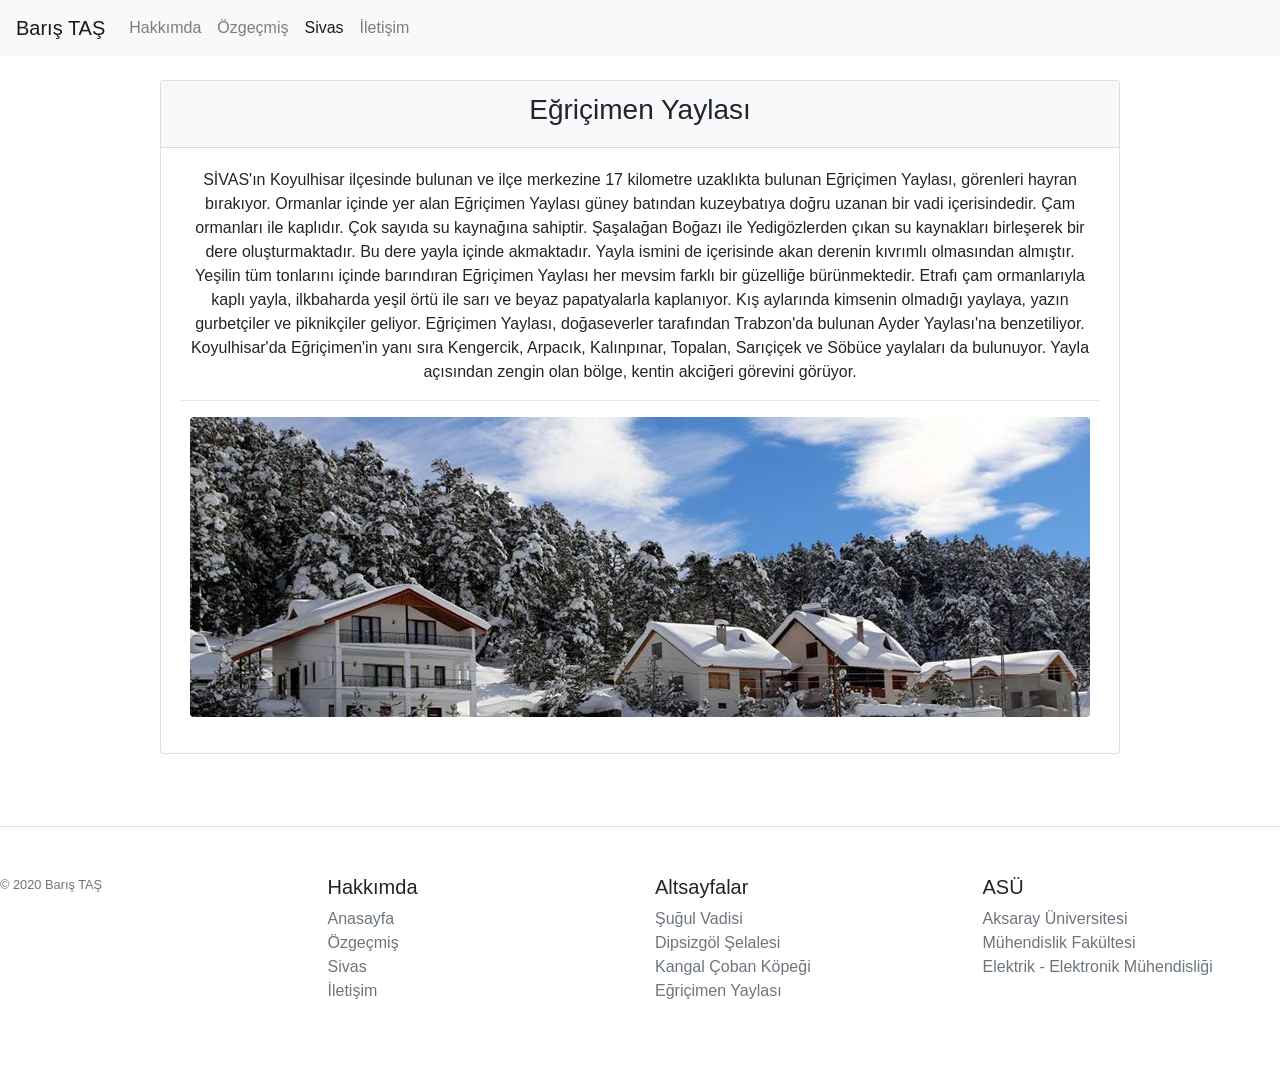
<file: yayla.html>
<!DOCTYPE html>
<html lang="en">

<head>
    <meta charset="UTF-8">
    <meta name="viewport" content="width=device-width, initial-scale=1.0">
    <title>Eğriçimen Yaylası</title>
    <link rel="stylesheet" href="css/bootstrap.min.css">
    <link rel="stylesheet" href="css/all.min.css">
</head>

<body>
    <!-- navbar start -->
    <nav class="navbar navbar-expand-lg navbar-light bg-light sticky-top">
        <a class="navbar-brand" href="./index.html">Barış TAŞ</a>
        <button class="navbar-toggler" type="button" data-toggle="collapse" data-target="#navbarNav"
            aria-controls="navbarNav" aria-expanded="false" aria-label="Toggle navigation">
            <span class="navbar-toggler-icon"></span>
        </button>
        <div class="collapse navbar-collapse" id="navbarNav">
            <ul class="navbar-nav">
                <li class="nav-item">
                    <a class="nav-link" href="./index.html">Hakkımda<span class="sr-only">(current)</span></a>
                </li>
                <li class="nav-item ">
                    <a class="nav-link" href="./ozgecmis.html">Özgeçmiş<span class="sr-only">(current)</span></a>
                </li>
                <li class="nav-item active">
                    <a class="nav-link" href="./sehrim.html">Sivas</a>
                </li>
                <li class="nav-item">
                    <a class="nav-link " href="./iletisim.html">İletişim</a>
                </li>
            </ul>
        </div>
    </nav>
    <!-- navbar end -->
    <!-- main page start -->
    <div class="row">
        <div class="col">
            <div class="card mx-auto mb-4 mt-4 w-75">
                <div class="card-header text-center bg-light">
                    <h3>Eğriçimen Yaylası</h1>
                </div>
                <div class="card-body">
                    <div class="card-text text-center">
                        <p>
                            SİVAS'ın Koyulhisar ilçesinde bulunan ve ilçe merkezine 17 kilometre uzaklıkta bulunan
                            Eğriçimen Yaylası, görenleri hayran bırakıyor.
                            Ormanlar içinde yer alan Eğriçimen Yaylası güney batından kuzeybatıya doğru uzanan bir vadi
                            içerisindedir. Çam ormanları ile kaplıdır. Çok sayıda su kaynağına sahiptir. Şaşalağan
                            Boğazı ile Yedigözlerden çıkan su kaynakları birleşerek bir dere oluşturmaktadır. Bu dere
                            yayla içinde akmaktadır. Yayla ismini de içerisinde akan derenin kıvrımlı olmasından
                            almıştır.
                            Yeşilin tüm tonlarını içinde barındıran Eğriçimen Yaylası her mevsim farklı bir güzelliğe
                            bürünmektedir. Etrafı çam ormanlarıyla kaplı yayla, ilkbaharda yeşil örtü ile sarı ve beyaz
                            papatyalarla kaplanıyor. Kış aylarında kimsenin olmadığı yaylaya, yazın gurbetçiler ve
                            piknikçiler geliyor. Eğriçimen Yaylası, doğaseverler tarafından Trabzon'da bulunan Ayder
                            Yaylası'na benzetiliyor. Koyulhisar'da Eğriçimen'in yanı sıra Kengercik, Arpacık,
                            Kalınpınar, Topalan, Sarıçiçek ve Söbüce yaylaları da bulunuyor. Yayla açısından zengin olan
                            bölge, kentin akciğeri görevini görüyor.
                            <hr>
                            <img src="./media/sivas/Egricimen-Yaylasi_metin.jpg" alt="" class="img-fluid rounded mx-auto">
                        </p>
                    </div>
                </div>
            </div>
        </div>
    </div>
    </div>
    <!-- main page end -->
    <!-- footer start -->
    <div id="footer"></div>
    <!-- footer end -->
    <script src="./footer.js"></script>
    <script src="js/jquery-3.4.1.slim.min.js"></script>
    <script src="js/popper.min.js"></script>
    <script src="js/bootstrap.min.js"></script>
</body>

</html>
</file>
